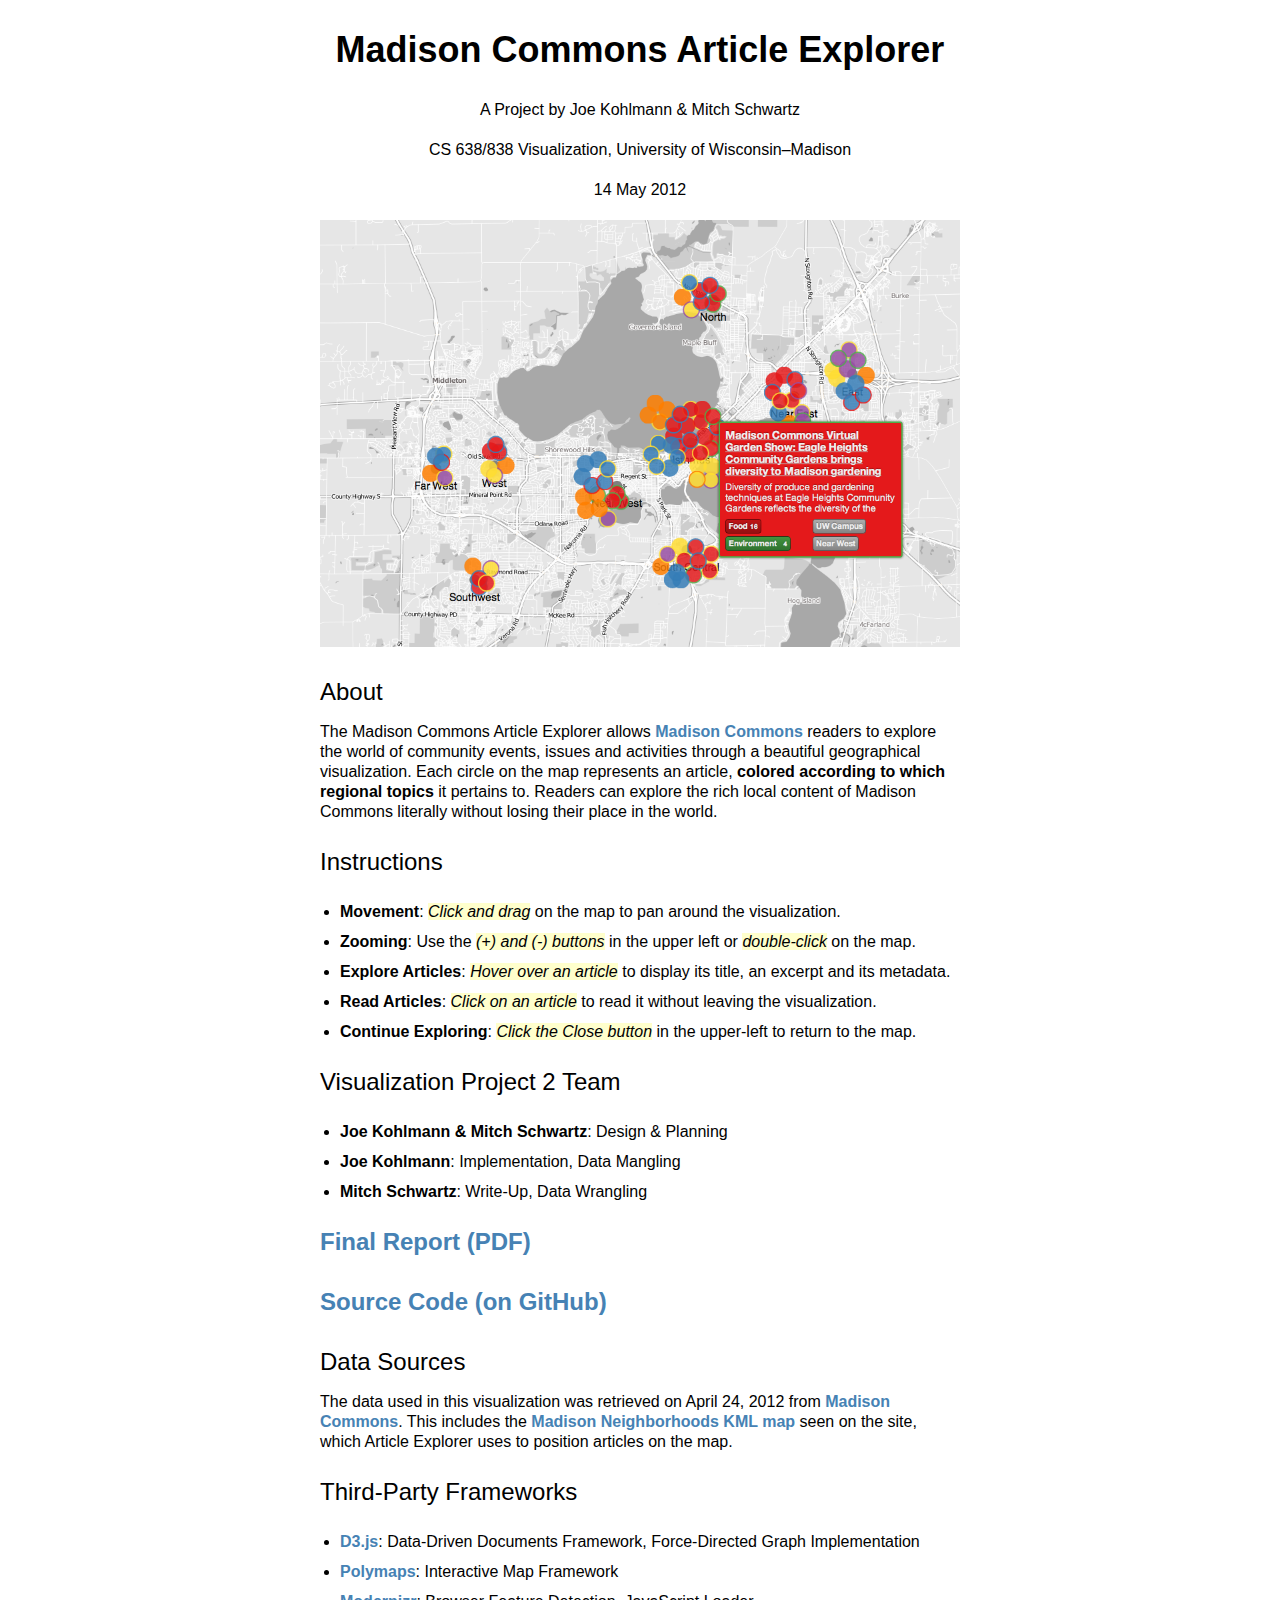
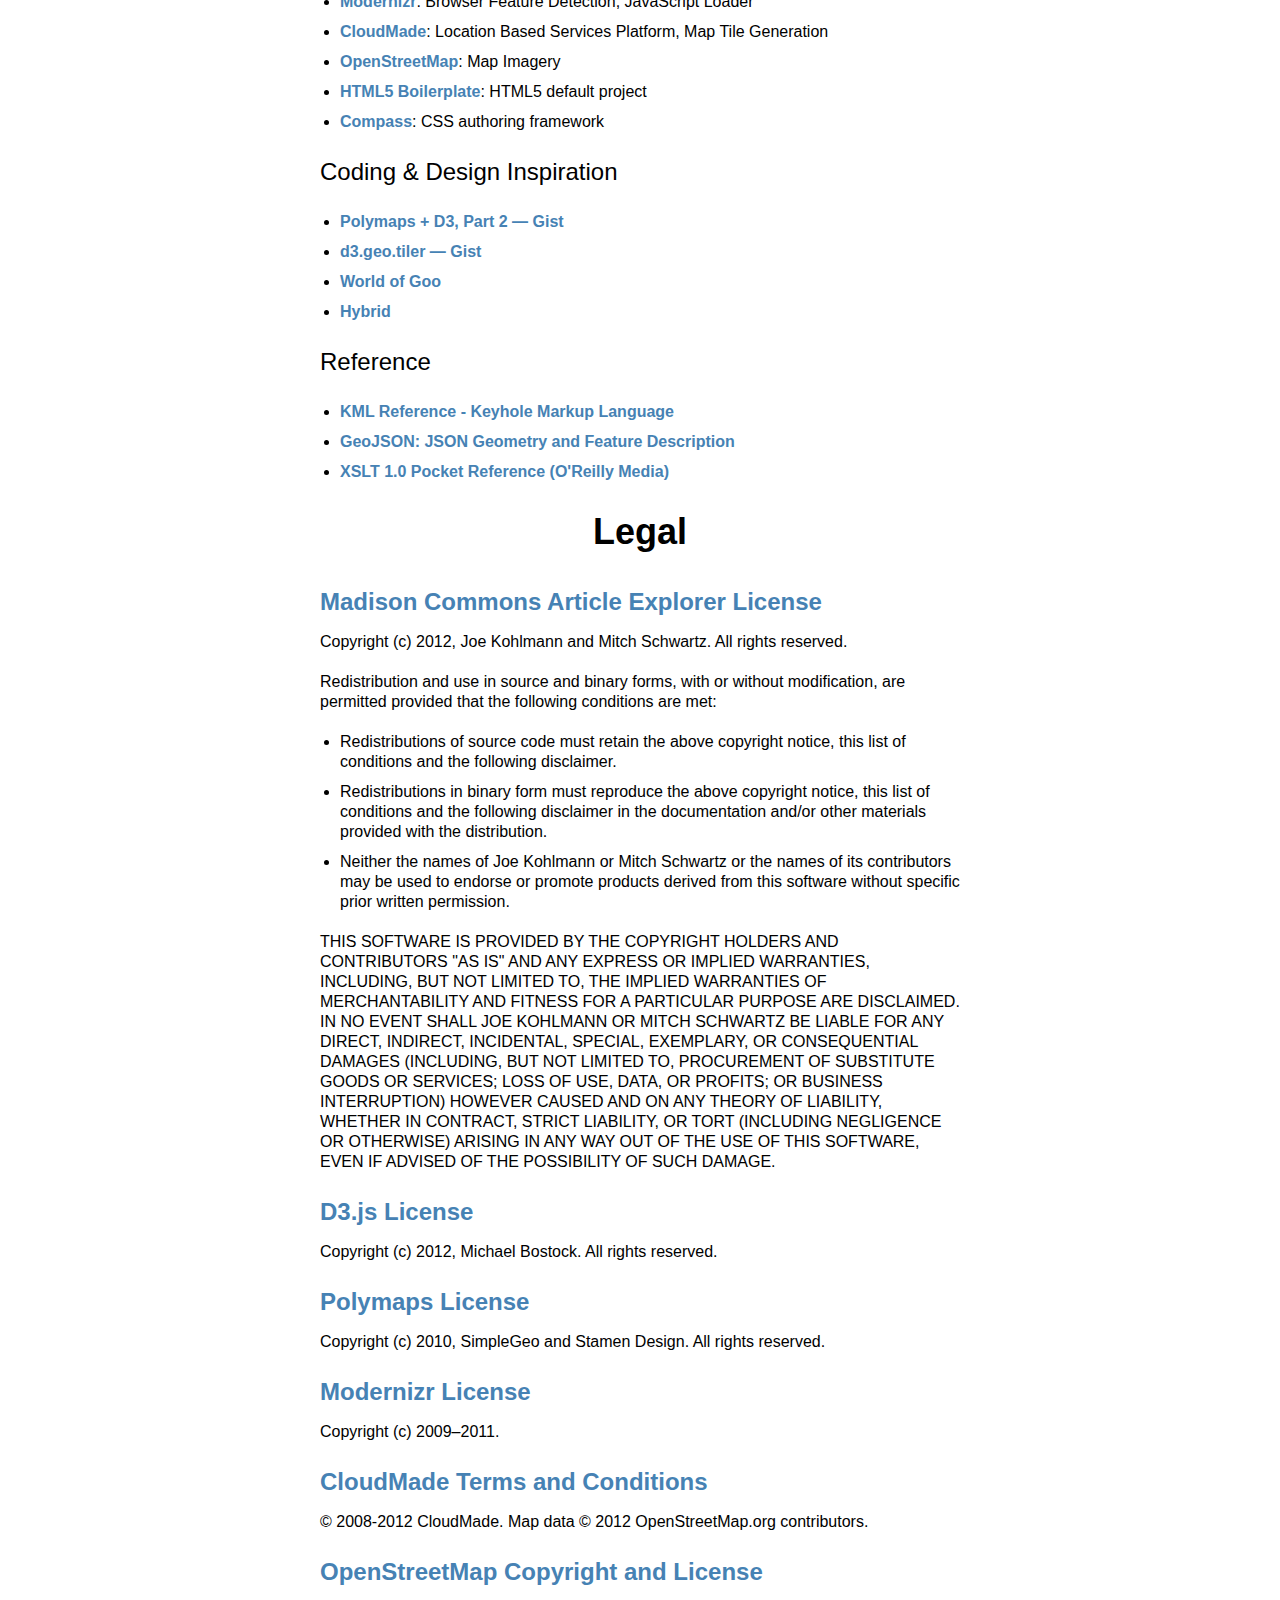
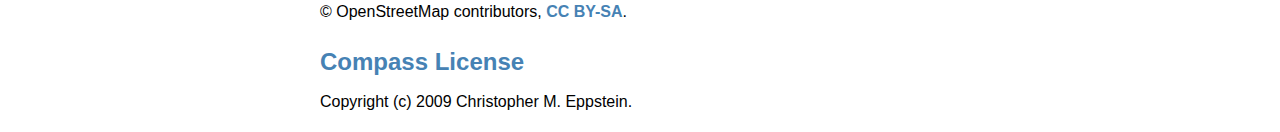
<file: credits.html>
<!doctype html>
<!-- paulirish.com/2008/conditional-stylesheets-vs-css-hacks-answer-neither/ -->
<!--[if lt IE 7]> <html class="no-js lt-ie9 lt-ie8 lt-ie7" lang="en"> <![endif]-->
<!--[if IE 7]>    <html class="no-js lt-ie9 lt-ie8" lang="en"> <![endif]-->
<!--[if IE 8]>    <html class="no-js lt-ie9" lang="en"> <![endif]-->
<!-- Consider adding a manifest.appcache: h5bp.com/d/Offline -->
<!--[if gt IE 8]><!--> <html class="no-js" lang="en"> <!--<![endif]-->
<head>
  <meta charset="utf-8">

  <!-- Use the .htaccess and remove these lines to avoid edge case issues.
       More info: h5bp.com/i/378 -->
  <meta http-equiv="X-UA-Compatible" content="IE=edge,chrome=1">

  <title>Madison Commons Article Explorer (Prototype)</title>
  <meta name="description" content="">

  <!-- Mobile viewport optimized: h5bp.com/viewport -->
  <meta name="viewport" content="width=device-width,initial-scale=1,maximum-scale=1">

  <!-- Place favicon.ico and apple-touch-icon.png in the root directory: mathiasbynens.be/notes/touch-icons -->

  <link rel="stylesheet" href="css/style.css">
  <style type="text/css" media="screen">
    #container {
        max-width: 640px;
        line-height: 20px;
        margin: 0 auto;
        padding: 20px;
    }
    
    h1 {
        font-size: 36px;
        line-height: 60px;
        font-weight: bold;
        margin-top: 20px;
        margin-bottom: 20px;
        text-align: center;
    }
    
    h2 {
        font-size: 24px;
        line-height: 40px;
        margin-top: 20px;
        margin-bottom: 10px;
    }
    
    img {
        width: 100%;
        height: auto;
    }
    
    strong, a {
        font-weight: bold;
    }
    
    p + p, ul + p {
        margin-top: 20px;
        text-indent: 0;
    }
    
    ul {
        margin-top: 20px;
        list-style: disc;
        margin-left: 20px;
    }
    
    li + li {
        margin-top: 10px;
    }
    
    header {
        margin-bottom: 20px;
    }
    
    header h1 {
        margin-top: 0;
    }
    
    header p {
        text-align: center;
        margin-bottom: 0;
    }
    
    em {
        background: #ffffcc;
        font-style: italic;
    }
  </style>
</head>
<body>
  <!-- Prompt IE 6 users to install Chrome Frame. Remove this if you support IE 6.
       chromium.org/developers/how-tos/chrome-frame-getting-started -->
  <!--[if lt IE 7]><p class=chromeframe>Your browser is <em>ancient!</em> <a href="http://browsehappy.com/">Upgrade to a different browser</a> or <a href="http://www.google.com/chromeframe/?redirect=true">install Google Chrome Frame</a> to experience this site.</p><![endif]-->
  <div id="container">
  <header>
      <h1>Madison Commons Article Explorer</h1>
      <p>A Project by Joe Kohlmann &amp; Mitch Schwartz</p>
      <p>CS 638/838 Visualization, University of Wisconsin&ndash;Madison</p>
      <p>14 May 2012</p>
  </header>
  
  <section>
      <img src="img/explorer.png" alt="A screenshot of the Madison Commons Article Explorer over the city of Madison. Multi-colored circles overlaid on the map represent articles in the Madison Commons database.">
      <h2>About</h2>
      <p>The Madison Commons Article Explorer allows <a href="http://madisoncommons.org/">Madison Commons</a> readers to explore the world of community events, issues and activities through a beautiful geographical visualization. Each circle on the map represents an article, <strong>colored according to which regional topics</strong> it pertains to. Readers can explore the rich local content of Madison Commons literally without losing their place in the world.</p>
      <h2>Instructions</h2>
      <ul>
          <li><strong>Movement</strong>: <em>Click and drag</em> on the map to pan around the visualization.</li>
          <li><strong>Zooming</strong>: Use the <em>(+) and (-) buttons</em> in the upper left or <em>double-click</em> on the map.</li>
          <li><strong>Explore Articles</strong>: <em>Hover over an article</em> to display its title, an excerpt and its metadata.</li>
          <li><strong>Read Articles</strong>: <em>Click on an article</em> to read it without leaving the visualization.</li>
          <li><strong>Continue Exploring</strong>: <em>Click the Close button</em> in the upper-left to return to the map.</li>
      </ul>
  </section>
  
  <section>
      <h2>Visualization Project 2 Team</h2>
      <ul>
          <li><strong>Joe Kohlmann &amp; Mitch Schwartz</strong>: Design &amp; Planning</li>
          <li><strong>Joe Kohlmann</strong>: Implementation, Data Mangling</li>
          <li><strong>Mitch Schwartz</strong>: Write-Up, Data Wrangling</li>
      </ul>
      <h2><a href="img/kohlmann_vis-p2-final.pdf">Final Report (PDF)</a></h2>
      <h2><a href="https://github.com/kohlmannj/vis-spring-2012-p2">Source Code (on GitHub)</a></h2>
      <h2>Data Sources</h2>
      <p>The data used in this visualization was retrieved on April 24, 2012 from <a href="http://madisoncommons.org/">Madison Commons</a>. This includes the <a href="http://data.mapchannels.com/mc4/14613/madison_neighborhoods_14613.htm?v=20111219084553">Madison Neighborhoods KML map</a> seen on the site, which Article Explorer uses to position articles on the map.</p>
      <h2>Third-Party Frameworks</h2>
      <ul>
          <li><a href="http://d3js.org/">D3.js</a>: Data-Driven Documents Framework, Force-Directed Graph Implementation</li>
          <li><a href="http://polymaps.org/">Polymaps</a>: Interactive Map Framework</li>
          <li><a href="http://modernizr.com/">Modernizr</a>: Browser Feature Detection, JavaScript Loader</li>
          <li><a href="http://cloudmade.com/">CloudMade</a>: Location Based Services Platform, Map Tile Generation</li>
          <li><a href="http://www.openstreetmap.org/">OpenStreetMap</a>: Map Imagery</li>
          <li><a href="http://html5boilerplate.com/">HTML5 Boilerplate</a>: HTML5 default project</li>
          <li><a href="http://compass-style.org/">Compass</a>: CSS authoring framework</li>
      </ul>
      <h2>Coding &amp; Design Inspiration</h2>
      <ul>
          <li><a href="https://gist.github.com/899670">Polymaps + D3, Part 2 &mdash; Gist</a></li>
          <li><a href="https://gist.github.com/900050">d3.geo.tiler &mdash; Gist</a></li>
          <li><a href="http://www.worldofgoo.com/">World of Goo</a></li>
          <li><a href="http://www.hybridsoundsystem.com/">Hybrid</a></li>
      </ul>
      <h2>Reference</h2>
      <ul>
          <li><a href="https://developers.google.com/kml/documentation/kmlreference">KML Reference - Keyhole Markup Language</a></li>
          <li><a href="http://geojson.org/">GeoJSON: JSON Geometry and Feature Description</a></li>
          <li><a href="http://shop.oreilly.com/product/9780596100087.do">XSLT 1.0 Pocket Reference (O&apos;Reilly Media)</a></li>
      </ul>
     </section>
   <section>
     <h1>Legal</h1>
      <h2><a href="LICENSE.txt">Madison Commons Article Explorer License</a></h2>
      <p>Copyright (c) 2012, Joe Kohlmann and Mitch Schwartz. All rights reserved.</p>
      
      <p>Redistribution and use in source and binary forms, with or without
      modification, are permitted provided that the following conditions are met:</p>
      <ul>
          <li>Redistributions of source code must retain the above copyright
            notice, this list of conditions and the following disclaimer.</li>
          <li>Redistributions in binary form must reproduce the above copyright
            notice, this list of conditions and the following disclaimer in the
            documentation and/or other materials provided with the distribution.</li>
          <li>Neither the names of Joe Kohlmann or Mitch Schwartz or the
            names of its contributors may be used to endorse or promote products
            derived from this software without specific prior written permission.</li>
      </ul>
      <p>THIS SOFTWARE IS PROVIDED BY THE COPYRIGHT HOLDERS AND CONTRIBUTORS "AS IS" AND
      ANY EXPRESS OR IMPLIED WARRANTIES, INCLUDING, BUT NOT LIMITED TO, THE IMPLIED
      WARRANTIES OF MERCHANTABILITY AND FITNESS FOR A PARTICULAR PURPOSE ARE
      DISCLAIMED. IN NO EVENT SHALL JOE KOHLMANN OR MITCH SCHWARTZ BE LIABLE FOR ANY
      DIRECT, INDIRECT, INCIDENTAL, SPECIAL, EXEMPLARY, OR CONSEQUENTIAL DAMAGES
      (INCLUDING, BUT NOT LIMITED TO, PROCUREMENT OF SUBSTITUTE GOODS OR SERVICES;
      LOSS OF USE, DATA, OR PROFITS; OR BUSINESS INTERRUPTION) HOWEVER CAUSED AND
      ON ANY THEORY OF LIABILITY, WHETHER IN CONTRACT, STRICT LIABILITY, OR TORT
      (INCLUDING NEGLIGENCE OR OTHERWISE) ARISING IN ANY WAY OUT OF THE USE OF THIS
      SOFTWARE, EVEN IF ADVISED OF THE POSSIBILITY OF SUCH DAMAGE.</p>
      <h2><a href="https://raw.github.com/mbostock/d3/master/LICENSE">D3.js License</a></h2>
      <p>Copyright (c) 2012, Michael Bostock. All rights reserved.</p>
      <h2><a href="https://raw.github.com/simplegeo/polymaps/9545cfc3423c00296f88a171262edcb3075203d4/LICENSE">Polymaps License</a></h2>
      <p>Copyright (c) 2010, SimpleGeo and Stamen Design. All rights reserved.</p>
      <h2><a href="http://modernizr.com/license/">Modernizr License</a></h2>
      <p>Copyright (c) 2009–2011.</p>
      <h2><a href="http://cloudmade.com/terms_conditions">CloudMade Terms and Conditions</a></h2>
      <p>&copy; 2008-2012 CloudMade. Map data &copy; 2012 OpenStreetMap.org contributors.</p>
      <h2><a href="http://www.openstreetmap.org/copyright">OpenStreetMap Copyright and License</a></h2>
      <p>&copy; OpenStreetMap contributors, <a href="http://creativecommons.org/licenses/by-sa/2.0/">CC BY-SA</a>.</p>
      <h2><a href="https://raw.github.com/chriseppstein/compass/stable/LICENSE.markdown">Compass License</a></h2>
      <p>Copyright (c) 2009 Christopher M. Eppstein.</p>
  </section>
  </div>
</body>
</html>
</file>
<file: css/style.css>
@import url(polymaps_style.css);
/* line 17, ../../../../../Applications/LiveReload.app/Contents/Resources/SASS.lrplugin/gem/gems/compass-0.12.6/frameworks/compass/stylesheets/compass/reset/_utilities.scss */
html, body, div, span, applet, object, iframe,
h1, h2, h3, h4, h5, h6, p, blockquote, pre,
a, abbr, acronym, address, big, cite, code,
del, dfn, em, img, ins, kbd, q, s, samp,
small, strike, strong, sub, sup, tt, var,
b, u, i, center,
dl, dt, dd, ol, ul, li,
fieldset, form, label, legend,
table, caption, tbody, tfoot, thead, tr, th, td,
article, aside, canvas, details, embed,
figure, figcaption, footer, header, hgroup,
menu, nav, output, ruby, section, summary,
time, mark, audio, video {
  margin: 0;
  padding: 0;
  border: 0;
  font: inherit;
  font-size: 100%;
  vertical-align: baseline;
}

/* line 22, ../../../../../Applications/LiveReload.app/Contents/Resources/SASS.lrplugin/gem/gems/compass-0.12.6/frameworks/compass/stylesheets/compass/reset/_utilities.scss */
html {
  line-height: 1;
}

/* line 24, ../../../../../Applications/LiveReload.app/Contents/Resources/SASS.lrplugin/gem/gems/compass-0.12.6/frameworks/compass/stylesheets/compass/reset/_utilities.scss */
ol, ul {
  list-style: none;
}

/* line 26, ../../../../../Applications/LiveReload.app/Contents/Resources/SASS.lrplugin/gem/gems/compass-0.12.6/frameworks/compass/stylesheets/compass/reset/_utilities.scss */
table {
  border-collapse: collapse;
  border-spacing: 0;
}

/* line 28, ../../../../../Applications/LiveReload.app/Contents/Resources/SASS.lrplugin/gem/gems/compass-0.12.6/frameworks/compass/stylesheets/compass/reset/_utilities.scss */
caption, th, td {
  text-align: left;
  font-weight: normal;
  vertical-align: middle;
}

/* line 30, ../../../../../Applications/LiveReload.app/Contents/Resources/SASS.lrplugin/gem/gems/compass-0.12.6/frameworks/compass/stylesheets/compass/reset/_utilities.scss */
q, blockquote {
  quotes: none;
}
/* line 103, ../../../../../Applications/LiveReload.app/Contents/Resources/SASS.lrplugin/gem/gems/compass-0.12.6/frameworks/compass/stylesheets/compass/reset/_utilities.scss */
q:before, q:after, blockquote:before, blockquote:after {
  content: "";
  content: none;
}

/* line 32, ../../../../../Applications/LiveReload.app/Contents/Resources/SASS.lrplugin/gem/gems/compass-0.12.6/frameworks/compass/stylesheets/compass/reset/_utilities.scss */
a img {
  border: none;
}

/* line 116, ../../../../../Applications/LiveReload.app/Contents/Resources/SASS.lrplugin/gem/gems/compass-0.12.6/frameworks/compass/stylesheets/compass/reset/_utilities.scss */
article, aside, details, figcaption, figure, footer, header, hgroup, menu, nav, section, summary {
  display: block;
}

/* line 6, ../sass/style.scss */
body {
  font: 16px "Helvetica Neue", Helvetica, Arial, "Bitstream Vera Sans", sans-serif;
}

/* line 10, ../sass/style.scss */
body, #content, .map, svg {
  -webkit-tap-highlight-color: rgba(0, 0, 0, 0);
}

/* line 14, ../sass/style.scss */
#content, .map {
  width: 100%;
  height: 100%;
}

/* line 19, ../sass/style.scss */
circle {
  stroke-width: 2px;
}

/* line 24, ../sass/style.scss */
circle.node {
  cursor: pointer;
}

/* line 28, ../sass/style.scss */
circle#userLocation {
  stroke-width: 4px;
  stroke: #00aaff;
  fill: none;
}

/* line 34, ../sass/style.scss */
.layer path {
  fill: none;
  stroke: #1f77b4;
  stroke-width: 2px;
}

/* line 40, ../sass/style.scss */
.layer path.Polygon {
  fill: #ff0000;
  stroke-width: 0;
  opacity: 0.35;
}

/* line 46, ../sass/style.scss */
.layer path.Polygon:hover {
  opacity: 0.5;
}

/* line 50, ../sass/style.scss */
#popover {
  background: #333;
  border: 2px solid;
  border-color: #000;
  color: #eee;
  width: 256px;
  height: 184px;
  padding: 8px;
  position: absolute;
  left: 8px;
  top: 16px;
  z-index: 2;
  opacity: 0;
  -webkit-transition-property: opacity, background, border-color, color;
  -moz-transition-property: opacity, background, border-color, color;
  -o-transition-property: opacity, background, border-color, color;
  transition-property: opacity background border-color color;
  -webkit-transition-duration: 0.25s;
  -moz-transition-duration: 0.25s;
  -o-transition-duration: 0.25s;
  transition-duration: 0.25s;
  -webkit-transition-timing-function: ease-in-out;
  -moz-transition-timing-function: ease-in-out;
  -o-transition-timing-function: ease-in-out;
  transition-timing-function: ease-in-out;
  -webkit-border-radius: 4px;
  -moz-border-radius: 4px;
  -ms-border-radius: 4px;
  -o-border-radius: 4px;
  border-radius: 4px;
  -webkit-box-shadow: 0 0 4px 1px rgba(0, 0, 0, 0.35);
  -moz-box-shadow: 0 0 4px 1px rgba(0, 0, 0, 0.35);
  box-shadow: 0 0 4px 1px rgba(0, 0, 0, 0.35);
  text-shadow: 0 -1px 1px rgba(0, 0, 0, 0.35);
  line-height: 18px;
  overflow: hidden;
}
/* line 72, ../sass/style.scss */
#popover #closePopover {
  position: absolute;
  text-shadow: 0 1px 1px rgba(255, 255, 255, 0.35);
  cursor: pointer;
  left: 8px;
  top: 8px;
  width: 64px;
  height: 22px;
  line-height: 22px;
  text-align: center;
  border: 2px solid #999;
  background: #eee;
  padding: 2px 4px;
  color: #111;
  text-decoration: none;
  -webkit-border-radius: 4px;
  -moz-border-radius: 4px;
  -ms-border-radius: 4px;
  -o-border-radius: 4px;
  border-radius: 4px;
  display: none;
}
/* line 91, ../sass/style.scss */
#popover h2 {
  font-weight: bold;
  margin-bottom: 8px;
}
/* line 94, ../sass/style.scss */
#popover h2 a {
  text-decoration: none;
  color: inherit;
}
/* line 99, ../sass/style.scss */
#popover h2 a[onclick] {
  cursor: pointer;
}
/* line 104, ../sass/style.scss */
#popover #popoverContent {
  font-size: 14px;
  line-height: 16px;
  height: 64px;
  overflow: hidden;
}
/* line 111, ../sass/style.scss */
#popover #popoverTags, #popover #popoverLocations {
  background: inherit;
  max-height: 52px;
  position: absolute;
  padding-top: 6px;
  left: 8px;
  bottom: 4px;
  width: 46%;
  float: left;
  overflow: hidden;
}
/* line 121, ../sass/style.scss */
#popover #popoverTags a, #popover #popoverLocations a {
  text-shadow: 0 -1px 1px rgba(0, 0, 0, 0.35);
  color: #eee;
  font-size: 12px;
  font-weight: bold;
  -webkit-border-radius: 4px;
  -moz-border-radius: 4px;
  -ms-border-radius: 4px;
  -o-border-radius: 4px;
  border-radius: 4px;
  float: left;
  cursor: pointer;
  text-align: center;
  height: 16px;
  padding: 2px 4px;
  margin: 0 4px 4px 0;
  line-height: 16px;
  border: 1px solid rgba(0, 0, 0, 0.5);
  background-image: -webkit-gradient(linear, 50% 0%, 50% 100%, color-stop(0%, rgba(0, 0, 0, 0.15)), color-stop(100%, rgba(0, 0, 0, 0.35)));
  background-image: -webkit-linear-gradient(top, rgba(0, 0, 0, 0.15) 0%, rgba(0, 0, 0, 0.35) 100%);
  background-image: -moz-linear-gradient(top, rgba(0, 0, 0, 0.15) 0%, rgba(0, 0, 0, 0.35) 100%);
  background-image: -o-linear-gradient(top, rgba(0, 0, 0, 0.15) 0%, rgba(0, 0, 0, 0.35) 100%);
  background-image: linear-gradient(top, rgba(0, 0, 0, 0.15) 0%, rgba(0, 0, 0, 0.35) 100%);
  background-color: #ccc;
  text-decoration: none;
}
/* line 139, ../sass/style.scss */
#popover #popoverTags a:hover, #popover #popoverLocations a:hover {
  background-image: -webkit-gradient(linear, 50% 0%, 50% 100%, color-stop(0%, rgba(0, 0, 0, 0.25)), color-stop(100%, rgba(0, 0, 0, 0.5)));
  background-image: -webkit-linear-gradient(top, rgba(0, 0, 0, 0.25) 0%, rgba(0, 0, 0, 0.5) 100%);
  background-image: -moz-linear-gradient(top, rgba(0, 0, 0, 0.25) 0%, rgba(0, 0, 0, 0.5) 100%);
  background-image: -o-linear-gradient(top, rgba(0, 0, 0, 0.25) 0%, rgba(0, 0, 0, 0.5) 100%);
  background-image: linear-gradient(top, rgba(0, 0, 0, 0.25) 0%, rgba(0, 0, 0, 0.5) 100%);
}
/* line 143, ../sass/style.scss */
#popover #popoverTags a span.name, #popover #popoverLocations a span.name {
  white-space: nowrap;
  overflow: hidden;
  text-overflow: ellipsis;
  float: left;
  max-width: 90px;
  text-align: left;
}
/* line 152, ../sass/style.scss */
#popover #popoverTags a span.count, #popover #popoverLocations a span.count {
  text-align: right;
  width: 12px;
  font-size: 10px;
  float: right;
  margin-left: 4px;
}
/* line 162, ../sass/style.scss */
#popover #popoverLocations {
  left: auto;
  right: 8px;
}
/* line 166, ../sass/style.scss */
#popover #popoverLocations a span.name {
  max-width: 112px;
}

/* line 172, ../sass/style.scss */
#popover.shown {
  opacity: 1;
}

/* line 176, ../sass/style.scss */
#popover.huge {
  opacity: 1;
  width: auto;
  height: auto;
  max-width: 1440px;
  left: 0 !important;
  right: 0 !important;
  top: 64px !important;
  bottom: 64px !important;
  margin: auto;
  border-width: 4px;
  z-index: 3;
  -webkit-border-radius: 0;
  -moz-border-radius: 0;
  -ms-border-radius: 0;
  -o-border-radius: 0;
  border-radius: 0;
  border-left: 0;
  border-right: 0;
}
/* line 193, ../sass/style.scss */
#popover.huge #popoverTags a span.name, #popover.huge #popoverLocations a span.name {
  max-width: 100%;
}
/* line 198, ../sass/style.scss */
#popover.huge h2 {
  line-height: 30px;
  text-align: center;
  position: absolute;
  left: 80px;
  right: 8px;
  top: 8px;
  margin: auto;
}
/* line 208, ../sass/style.scss */
#popover.huge #iframeContainer {
  position: absolute;
  left: 0;
  right: 0;
  bottom: 64px;
  top: 46px;
  margin: auto;
  outline: 1px solid rgba(0, 0, 0, 0.5);
}
/* line 216, ../sass/style.scss */
#popover.huge #iframeContainer iframe {
  width: 100%;
  height: 100%;
  background: #fff;
}
/* line 223, ../sass/style.scss */
#popover.huge #closePopover {
  display: block;
}

/* line 230, ../sass/style.scss */
footer #showCredits, footer img {
  position: absolute;
  left: 8px;
  bottom: 8px;
  z-index: 2;
}
/* line 236, ../sass/style.scss */
footer img {
  height: 48px;
  width: 263px;
  opacity: 0.65;
  cursor: pointer;
}
/* line 242, ../sass/style.scss */
footer #showCredits {
  background: url('../img/help.png?1411940803') no-repeat center;
  text-indent: -9999px;
  float: right;
  width: 48px;
  height: 48px;
  left: auto;
  right: 8px;
  text-align: center;
  cursor: pointer;
  -webkit-background-size: 32px 32px;
  -moz-background-size: 32px 32px;
  -o-background-size: 32px 32px;
  background-size: 32px 32px;
}
</file>
